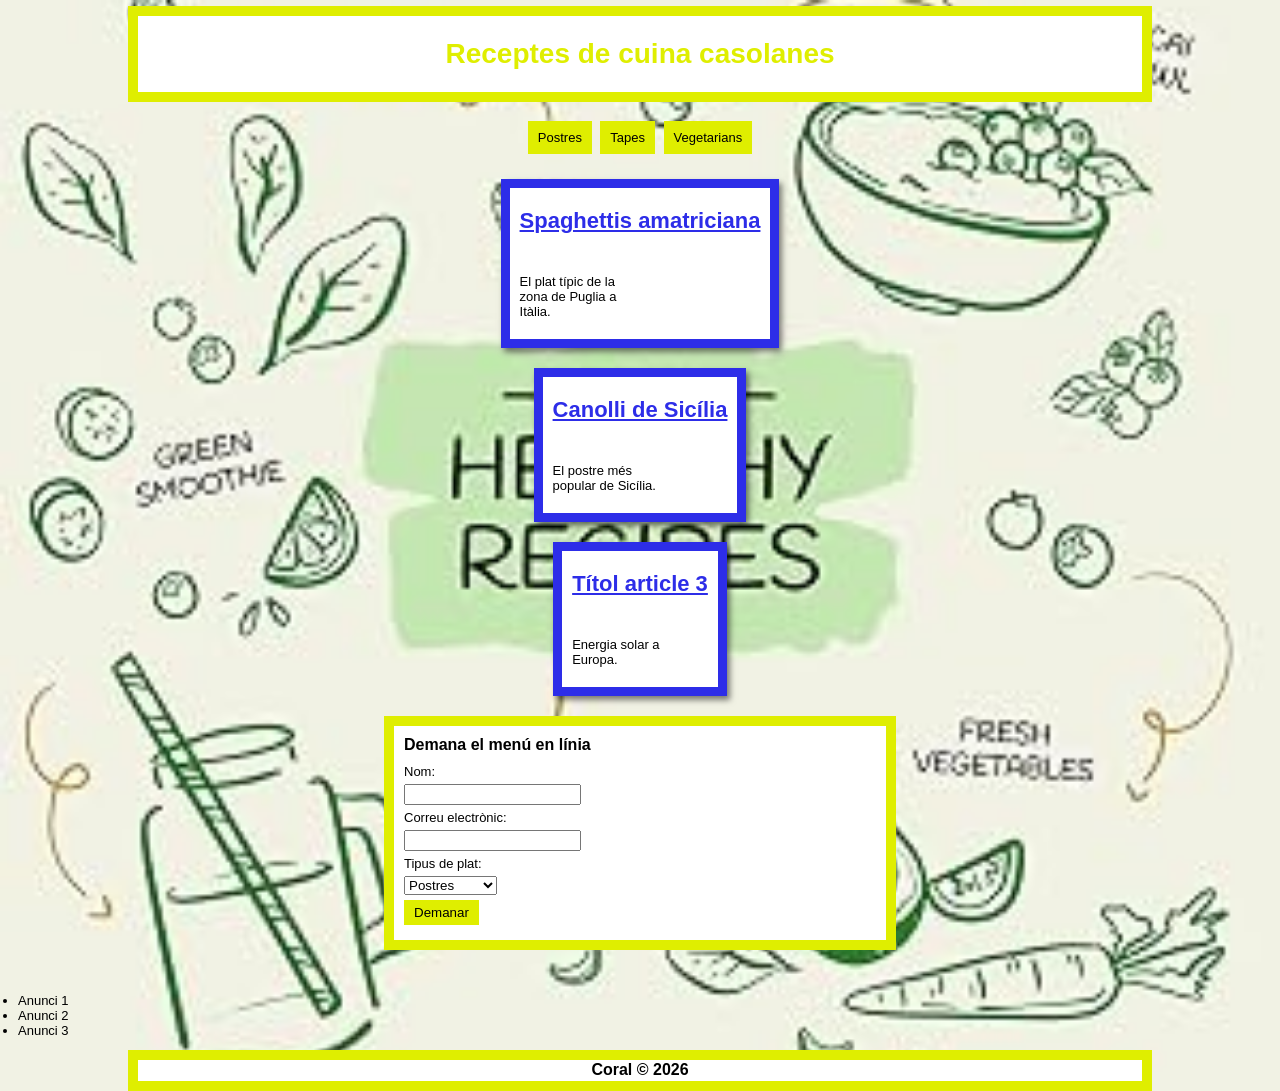
<file: menu_cuina/receptes_cuina.html>
<!DOCTYPE html>
<html lang="ca">
<head>
<meta charset="UTF-8">
<meta name="viewport" content="width=device-width, initial-scale=1.0">
<title>Receptes de cuina casolanes</title>
<link rel="stylesheet" href="estils_menu.css">
</head>
<body>

<header>
<h1>Receptes de cuina casolanes</h1>
</header>

<nav>
<a href="#postres">Postres</a>
<a href="#tapes">Tapes</a>
<a href="#vegetarians">Vegetarians</a>
</nav>

<main>

<article id="tapes">
<h2><a href="#">Spaghettis amatriciana</a></h2>
<p>El plat típic de la zona de Puglia a Itàlia.</p>
</article>

<article id="postres">
<h2><a href="#">Canolli de Sicília</a></h2>
<p>El postre més popular de Sicília.</p>
</article>

<article id="vegetarians">
<h2><a href="#">Títol article 3</a></h2>
<p>Energia solar a Europa.</p>
</article>

<section id="comanda" class="comanda">
<h2>Demana el menú en línia</h2>
<form action="#" method="post">
<label for="nom">Nom:</label>
<input type="text" id="nom" name="nom" required>

<label for="email">Correu electrònic:</label>
<input type="email" id="email" name="email" required>

<label for="plat">Tipus de plat:</label>
<select id="plat" name="plat">
<option>Postres</option>
<option>Tapes</option>
<option>Vegetarians</option>
</select>

<button type="submit">Demanar</button>
</form>
</section>

<aside>
<ul>
<li>Anunci 1</li>
<li>Anunci 2</li>
<li>Anunci 3</li>
</ul>
</aside>

</main>

<footer>
<p>Coral &copy; 2026</p>
</footer>

</body>
</html>
</file>
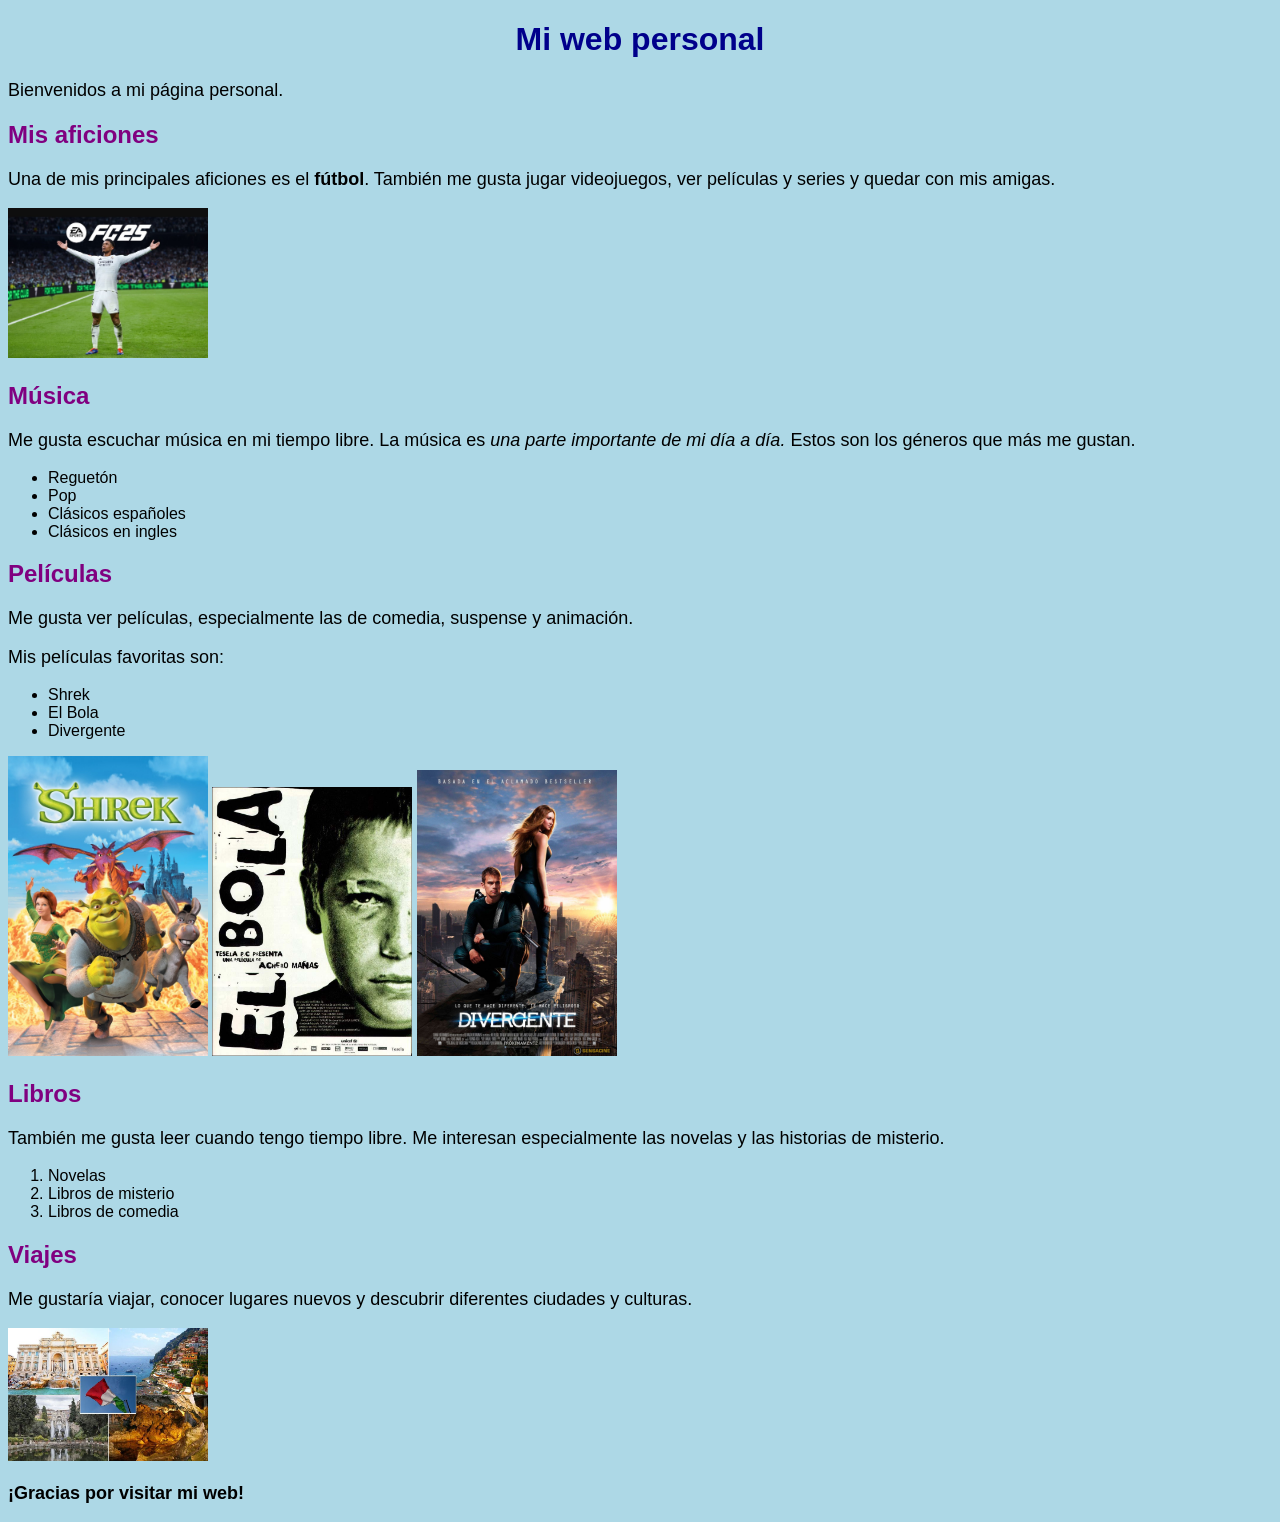
<file: Web Personal/WEB_Personal.html>
<!DOCTYPE html>
<html lang="es">

<head>
    <meta charset="UTF-8">
    <title>Mi web personal</title>

    <style>
    body {background-color: lightblue; font-family: Arial;}
    h1 {color: darkblue; text-align: center;}
    h2 {color: purple;}
    p {font-size: 18px;}
    img {width: 200px;}
    </style>
</head>

<body>

    <header>
        <h1>Mi web personal</h1>
        <p>Bienvenidos a mi página personal.</p>
    </header>

    <h2>Mis aficiones</h2>
    <p> Una de mis principales aficiones es el <b>fútbol</b>. También me gusta jugar videojuegos, ver películas y series y quedar con mis amigas.</p>
    <img src="fifa.jpg" alt="Fútbol">

    <h2>Música</h2>
    <p> Me gusta escuchar música en mi tiempo libre.
        La música es <i>una parte importante de mi día a día.</i> Estos son los géneros que más me gustan.</p>
    <ul>
        <li>Reguetón</li>
        <li>Pop</li>
        <li>Clásicos españoles</li>
        <li>Clásicos en ingles</li>
    </ul>

    <h2>Películas</h2>
    <p> Me gusta ver películas, especialmente las de comedia, suspense y animación.</p>
    <p> Mis películas favoritas son:</p>
    <ul>
        <li>Shrek</li>
        <li>El Bola</li>
        <li>Divergente</li>
    </ul>
    <img src="shrek.jpg" alt="Películas">
    <img src="el bola.jpg" alt="Películas">
    <img src="divergente.jpg" alt="Películas">

    <h2>Libros</h2>
    <p> También me gusta leer cuando tengo tiempo libre. Me interesan especialmente las novelas y las historias de misterio. </p>
    <ol>
        <li>Novelas</li>
        <li>Libros de misterio</li>
        <li>Libros de comedia</li>
    </ol>

    <h2>Viajes</h2>

    <p> Me gustaría viajar, conocer lugares nuevos y descubrir diferentes ciudades y culturas.</p>
    <img src="italia.jpg" alt="Viajes">

    <p>
        <b>¡Gracias por visitar mi web!</b>
    </p>

</body>

</html>
</file>
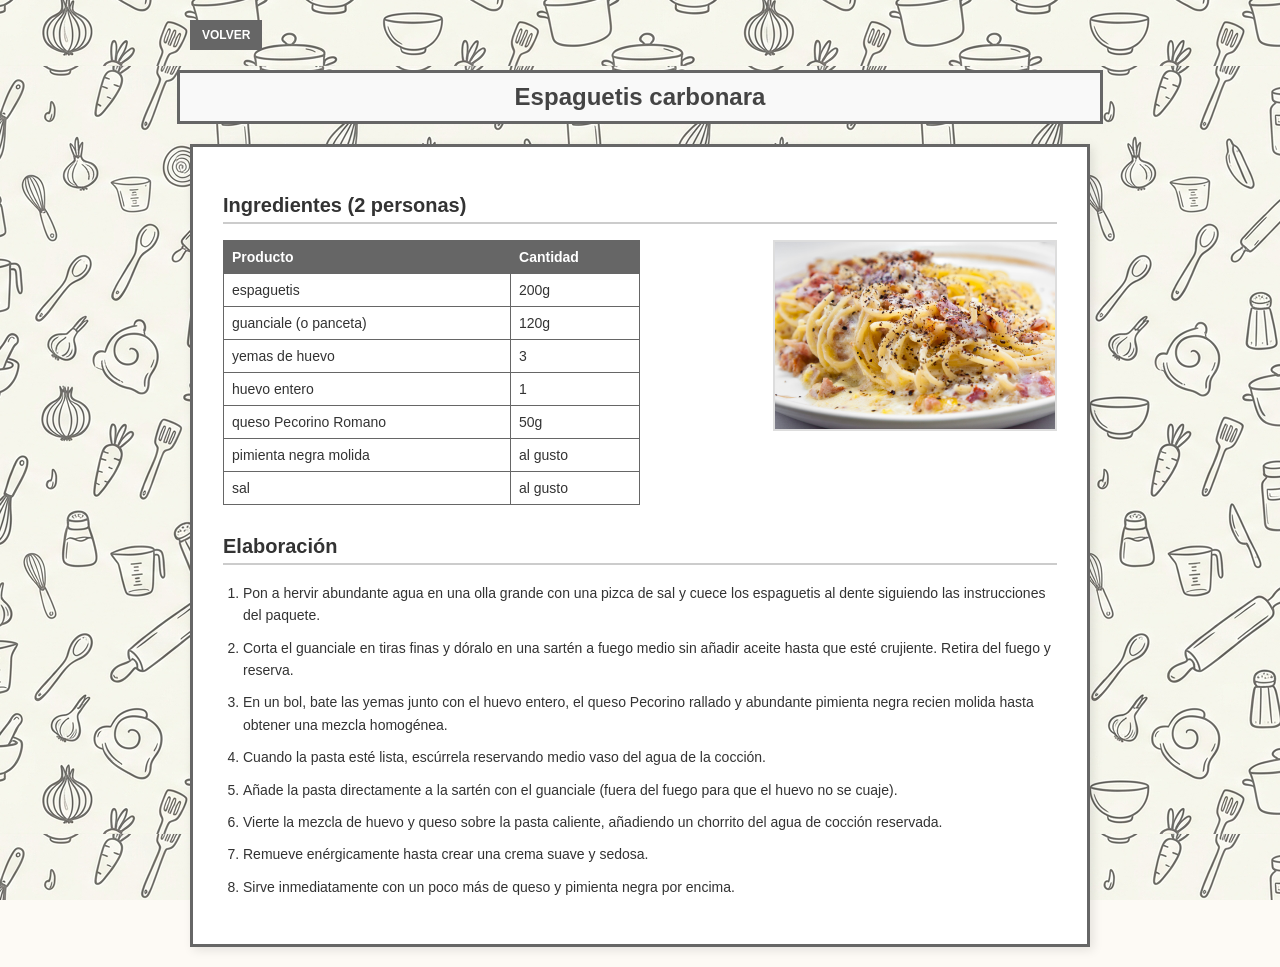
<file: web_recetas/carbonara.html>
<!DOCTYPE html>
<html lang="es">
<head>
    <meta charset="UTF-8">
    <meta name="viewport" content="width=device-width, initial-scale=1.0">
    <title>Espaguetis carbonara - Detalle</title>
    <link rel="stylesheet" href="estiloreceta.css">
</head>
<body>

    
    <div class="back-container">
        <a href="menu_receta.html" class="btn-volver">VOLVER</a>
    </div>

    
    <header class="main-header">
        <h1>Espaguetis carbonara</h1>
    </header>

    
    <main class="recipe-detail-container">
        <section class="recipe-content-box">
            
            <h2>Ingredientes (2 personas)</h2>

            <div class="ingredients-section">
                
                <table class="ingredients-table">
                    <thead>
                        <tr>
                            <th>Producto</th>
                            <th>Cantidad</th>
                        </tr>
                    </thead>
                    <tbody>
                        <tr><td>espaguetis</td><td>200g</td></tr>
                        <tr><td>guanciale (o panceta)</td><td>120g</td></tr>
                        <tr><td>yemas de huevo</td><td>3</td></tr>
                        <tr><td>huevo entero</td><td>1</td></tr>
                        <tr><td>queso Pecorino Romano</td><td>50g</td></tr>
                        <tr><td>pimienta negra molida</td><td>al gusto</td></tr>
                        <tr><td>sal</td><td>al gusto</td></tr>
                    </tbody>
                </table>

                
                <div class="detail-img">
                    <img src="carbonara2.jpg" alt="Espaguetis carbonara">
                </div>
            </div>

            
            <h2>Elaboración</h2>
            <ol class="steps-list">
                <li>Pon a hervir abundante agua en una olla grande con una pizca de sal y cuece los espaguetis al dente siguiendo las instrucciones del paquete.</li>
                <li>Corta el guanciale en tiras finas y dóralo en una sartén a fuego medio sin añadir aceite hasta que esté crujiente. Retira del fuego y reserva.</li>
                <li>En un bol, bate las yemas junto con el huevo entero, el queso Pecorino rallado y abundante pimienta negra recien molida hasta obtener una mezcla homogénea.</li>
                <li>Cuando la pasta esté lista, escúrrela reservando medio vaso del agua de la cocción.</li>
                <li>Añade la pasta directamente a la sartén con el guanciale (fuera del fuego para que el huevo no se cuaje).</li>
                <li>Vierte la mezcla de huevo y queso sobre la pasta caliente, añadiendo un chorrito del agua de cocción reservada.</li>
                <li>Remueve enérgicamente hasta crear una crema suave y sedosa.</li>
                <li>Sirve inmediatamente con un poco más de queso y pimienta negra por encima.</li>
            </ol>

        </section>
    </main>

</body>
</html>
</file>
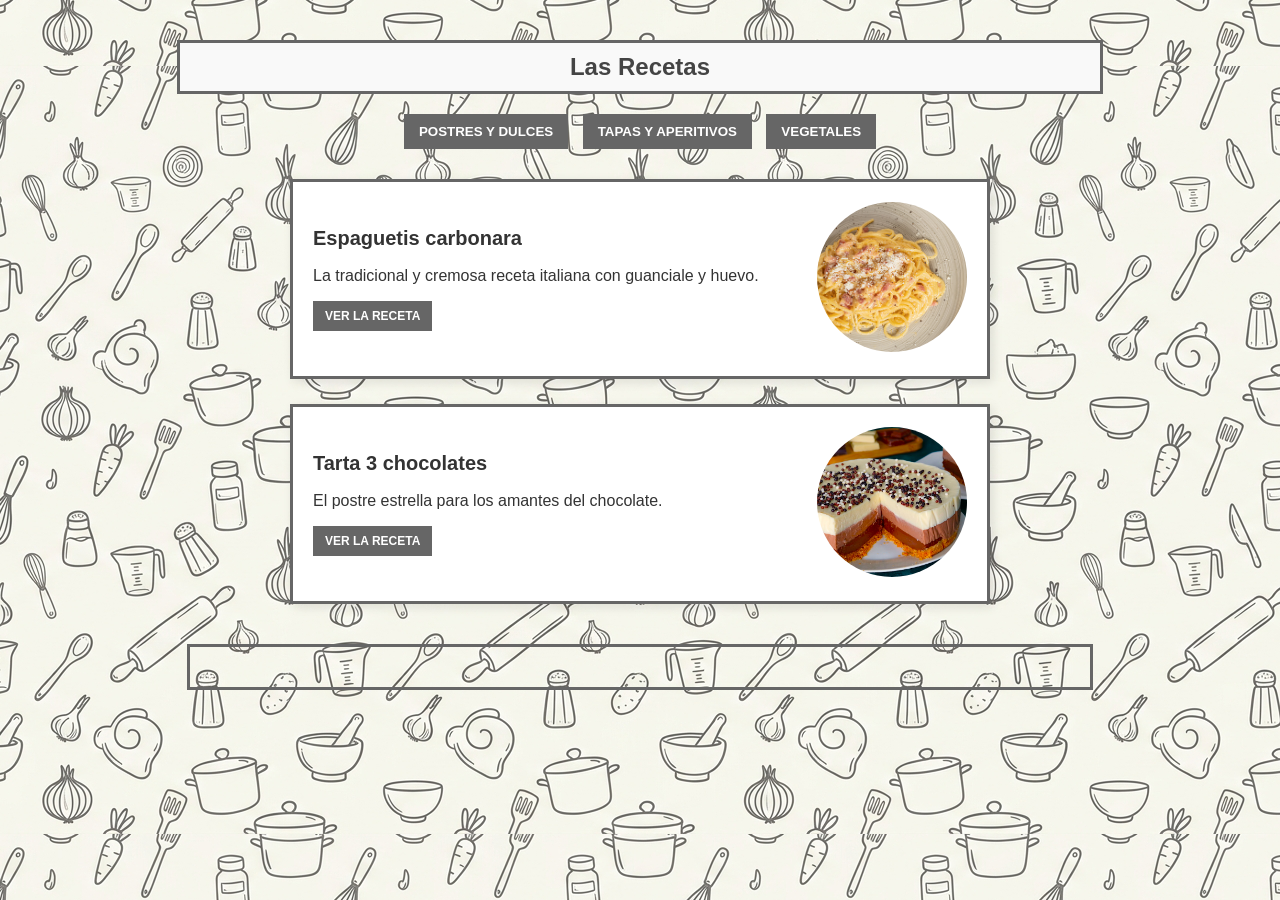
<file: web_recetas/menu_receta.html>
<!DOCTYPE html>
<html lang="es">
<head>
    <meta charset="UTF-8">
    <meta name="viewport" content="width=device-width, initial-scale=1.0">
    <title>Las Recetas</title>
    <link rel="stylesheet" href="estiloreceta.css">
</head>
<body>

    
    <header class="main-header">
        <h1>Las Recetas</h1>
    </header>

    
    <nav class="categories-nav">
        <button class="cat-btn">POSTRES Y DULCES</button>
        <button class="cat-btn">TAPAS Y APERITIVOS</button>
        <button class="cat-btn">VEGETALES</button>
    </nav>

    
    <main class="recipes-container">
        
        
        <article class="recipe-card">
    <div class="recipe-info">
        <h2>Espaguetis carbonara</h2>
        <p>La tradicional y cremosa receta italiana con guanciale y huevo.</p>
        <a href="carbonara.html" class="btn-ver">VER LA RECETA</a>
    </div>
    <div class="recipe-img">
        <img src="carbonara.jpg" alt="Espaguetis a la carbonara">
    </div>
</article>

        
        <article class="recipe-card">
            <div class="recipe-info">
                <h2>Tarta 3 chocolates</h2>
                <p>El postre estrella para los amantes del chocolate.</p>
                <a href="tarta3chocolates.html" class="btn-ver">VER LA RECETA</a>
            </div>
            <div class="recipe-img">
                <img src="tarta 3 chocolates.jpg" alt="Tarta 3 chocolates">
            </div>
        </article>

    </main>

    
    <footer class="main-footer">
        
    </footer>

</body>
</html>
</file>
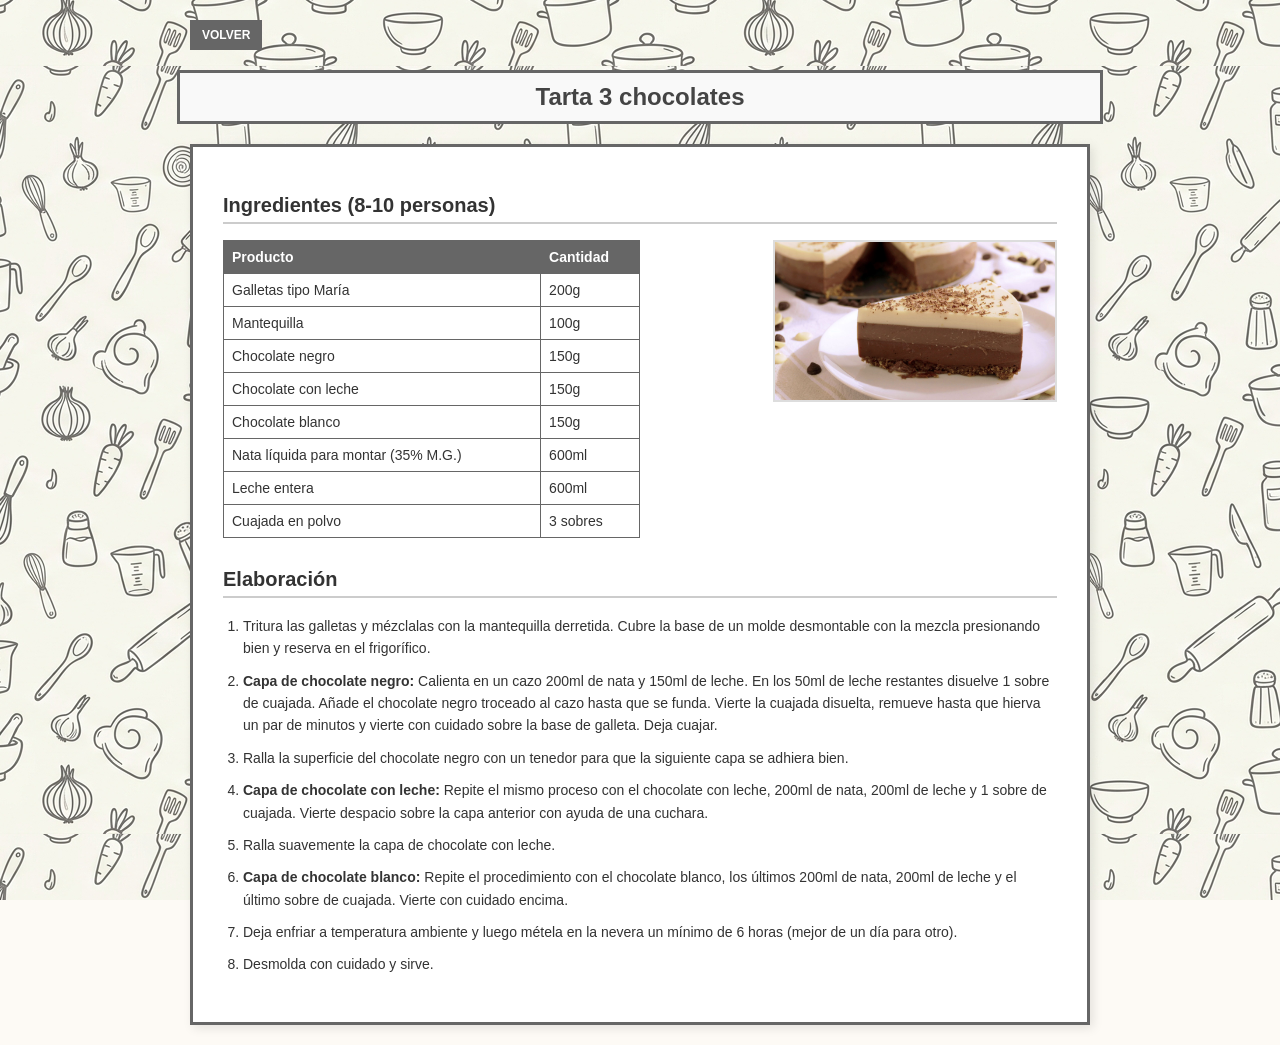
<file: web_recetas/tarta3chocolates.html>
<!DOCTYPE html>
<html lang="es">
<head>
    <meta charset="UTF-8">
    <meta name="viewport" content="width=device-width, initial-scale=1.0">
    <title>Tarta 3 chocolates - Detalle</title>
    <link rel="stylesheet" href="estiloreceta.css">
</head>
<body>

    
    <div class="back-container">
        <a href="menu_receta.html" class="btn-volver">VOLVER</a>
    </div>

    
    <header class="main-header">
        <h1>Tarta 3 chocolates</h1>
    </header>

    
    <main class="recipe-detail-container">
        <section class="recipe-content-box">
            
            <h2>Ingredientes (8-10 personas)</h2>

            <div class="ingredients-section">
                
                <table class="ingredients-table">
                    <thead>
                        <tr>
                            <th>Producto</th>
                            <th>Cantidad</th>
                        </tr>
                    </thead>
                    <tbody>
                        <tr><td>Galletas tipo María</td><td>200g</td></tr>
                        <tr><td>Mantequilla</td><td>100g</td></tr>
                        <tr><td>Chocolate negro</td><td>150g</td></tr>
                        <tr><td>Chocolate con leche</td><td>150g</td></tr>
                        <tr><td>Chocolate blanco</td><td>150g</td></tr>
                        <tr><td>Nata líquida para montar (35% M.G.)</td><td>600ml</td></tr>
                        <tr><td>Leche entera</td><td>600ml</td></tr>
                        <tr><td>Cuajada en polvo</td><td>3 sobres</td></tr>
                    </tbody>
                </table>

                
                <div class="detail-img">
                    <img src="trozotarta.jpg" alt="Tarta de 3 chocolates">
                </div>
            </div>

            
            <h2>Elaboración</h2>
            <ol class="steps-list">
                <li>Tritura las galletas y mézclalas con la mantequilla derretida. Cubre la base de un molde desmontable con la mezcla presionando bien y reserva en el frigorífico.</li>
                <li><strong>Capa de chocolate negro:</strong> Calienta en un cazo 200ml de nata y 150ml de leche. En los 50ml de leche restantes disuelve 1 sobre de cuajada. Añade el chocolate negro troceado al cazo hasta que se funda. Vierte la cuajada disuelta, remueve hasta que hierva un par de minutos y vierte con cuidado sobre la base de galleta. Deja cuajar.</li>
                <li>Ralla la superficie del chocolate negro con un tenedor para que la siguiente capa se adhiera bien.</li>
                <li><strong>Capa de chocolate con leche:</strong> Repite el mismo proceso con el chocolate con leche, 200ml de nata, 200ml de leche y 1 sobre de cuajada. Vierte despacio sobre la capa anterior con ayuda de una cuchara.</li>
                <li>Ralla suavemente la capa de chocolate con leche.</li>
                <li><strong>Capa de chocolate blanco:</strong> Repite el procedimiento con el chocolate blanco, los últimos 200ml de nata, 200ml de leche y el último sobre de cuajada. Vierte con cuidado encima.</li>
                <li>Deja enfriar a temperatura ambiente y luego métela en la nevera un mínimo de 6 horas (mejor de un día para otro).</li>
                <li>Desmolda con cuidado y sirve.</li>
            </ol>

        </section>
    </main>

</body>
</html>
</file>
<file: menu_cuina/estils_menu.css>
:root {
--groc: #dfee00;
--blau: #2d2de8;
}

* {
box-sizing: border-box;
}

body {
margin: 0;
min-height: 100vh;
display: flex;
flex-direction: column;
font-family: Arial, Helvetica, sans-serif;
background-color: #f1f1e3;
background-image: url("fondo.jpg");
background-size: cover;
background-position: center;
background-repeat: no-repeat;
}

header {
width: 80%;
margin: 6px auto 0 auto;
background-color: white;
border: 10px solid var(--groc);
padding: 22px 0;
text-align: center;
}

header h1 {
margin: 0;
font-size: 28px;
color: var(--groc);
}

nav {
text-align: center;
margin-top: 19px;
}

nav a {
display: inline-block;
background-color: var(--groc);
color: black;
text-decoration: none;
font-size: 13px;
padding: 9px 10px;
margin: 0 2px;
}

main {
flex: 1;
position: relative;
padding: 25px 0 60px 0;
}

article {
width: fit-content;
margin: 0 auto 20px auto;
background-color: white;
border: 9px solid var(--blau);
padding: 20px 10px 20px 10px;
box-shadow: 3px 4px 6px rgba(0, 0, 0, 0.5);
}

article h2 {
margin: 0 0 40px 0;
font-size: 22px;
}

article h2 a {
color: var(--blau);
}

article p {
margin: 0;
max-width: 110px;
font-size: 13px;
}

aside {
position: absolute;
left: 0;
bottom: 12px;
font-size: 13px;
}

aside ul {
margin: 0;
padding-left: 32px;
list-style: disc;
}

aside li {
margin-left: -14px;
}

footer {
width: 80%;
margin: 0 auto;
background-color: white;
border: 10px solid var(--groc);
text-align: center;
padding: 0;
}

footer p {
margin: 0;
padding: 1px 0 2px 0;
font-size: 16px;
font-weight: bold;
}

.decoracio p {
position: absolute;
font-family: "Comic Sans MS", cursive;
font-size: 16px;
font-weight: bold;
margin: 0;
z-index: 0;
}

.smoothie {
top: 100px;
left: 10%;
transform: rotate(-15deg);
}

.acai {
top: 0;
right: 2%;
transform: rotate(15deg);
}

.fresh {
bottom: 20px;
right: 15%;
transform: rotate(5deg);
}

.comanda {
background-color: white;
border: 10px solid var(--groc);
width: 40%;
margin: 20px auto 40px auto;
padding: 10px;
font-size: 13px;
}

.comanda h2 {
font-size: 16px;
margin: 0 0 10px 0;
}

.comanda label,
.comanda input,
.comanda select,
.comanda button {
display: block;
margin: 5px 0;
}

.comanda button {
background-color: var(--groc);
border: none;
padding: 5px 10px;
cursor: pointer;
}
</file>
<file: web_recetas/estiloreceta.css>
body {
    font-family: Arial, sans-serif;
    background-color: #fdfaf5;
    background-image: url('fondo recetas.jpeg');
    background-repeat: repeat;
    background-position: center center;
    background-attachment: fixed;
    margin: 0;
    padding: 20px;
    color: #333;
}


.main-header {
    border: 3px solid #666;
    background-color: #f9f9f9;
    text-align: center;
    padding: 10px;
    margin: 20px auto;
    max-width: 900px;
}

.main-header h1 {
    margin: 0;
    color: #444;
    font-size: 24px;
}


.categories-nav {
    text-align: center;
    margin-bottom: 30px;
}

.cat-btn {
    background-color: #666;
    color: white;
    border: none;
    padding: 10px 15px;
    margin: 0 5px;
    font-weight: bold;
    cursor: pointer;
}

.cat-btn:hover {
    background-color: #444;
}


.recipes-container {
    max-width: 700px;
    margin: 0 auto;
}

.recipe-card {
    border: 3px solid #666;
    background-color: #fff;
    padding: 20px;
    margin-bottom: 25px;
    display: flex;
    justify-content: space-between;
    align-items: center;
    box-shadow: 3px 3px 10px rgba(0,0,0,0.1);
}

.recipe-info {
    flex: 1;
    padding-right: 20px;
}

.recipe-info h2 {
    margin-top: 0;
    font-size: 20px;
    color: #333;
}

.recipe-img img {
    width: 150px;
    height: 150px;
    object-fit: cover;
    border-radius: 50%;
}


.btn-ver, .btn-volver {
    background-color: #666;
    color: white;
    padding: 8px 12px;
    text-decoration: none;
    font-size: 12px;
    font-weight: bold;
    display: inline-block;
}

.btn-ver:hover, .btn-volver:hover {
    background-color: #444;
}


.main-footer {
    border: 3px solid #666;
    height: 40px;
    max-width: 900px;
    margin: 40px auto 0 auto;
}


.back-container {
    max-width: 900px;
    margin: 0 auto;
}

.recipe-detail-container {
    max-width: 900px;
    margin: 0 auto;
}

.recipe-content-box {
    border: 3px solid #666;
    background-color: #fff;
    padding: 30px;
    box-shadow: 3px 3px 10px rgba(0,0,0,0.1);
}

.recipe-content-box h2 {
    font-size: 20px;
    border-bottom: 2px solid #ccc;
    padding-bottom: 5px;
    color: #333;
}


.ingredients-section {
    display: flex;
    justify-content: space-between;
    align-items: flex-start;
    gap: 20px;
    margin-bottom: 30px;
}

.ingredients-table {
    width: 50%;
    border-collapse: collapse;
}

.ingredients-table th, .ingredients-table td {
    border: 1px solid #666;
    padding: 8px;
    text-align: left;
    font-size: 14px;
}

.ingredients-table th {
    background-color: #666;
    color: white;
}

.center-text {
    text-align: center;
    font-weight: bold;
}

.detail-img img {
    width: 280px;
    height: auto;
    border: 2px solid #ddd;
}


.steps-list {
    padding-left: 20px;
    line-height: 1.6;
}

.steps-list li {
    margin-bottom: 10px;
    font-size: 14px;
}
</file>
